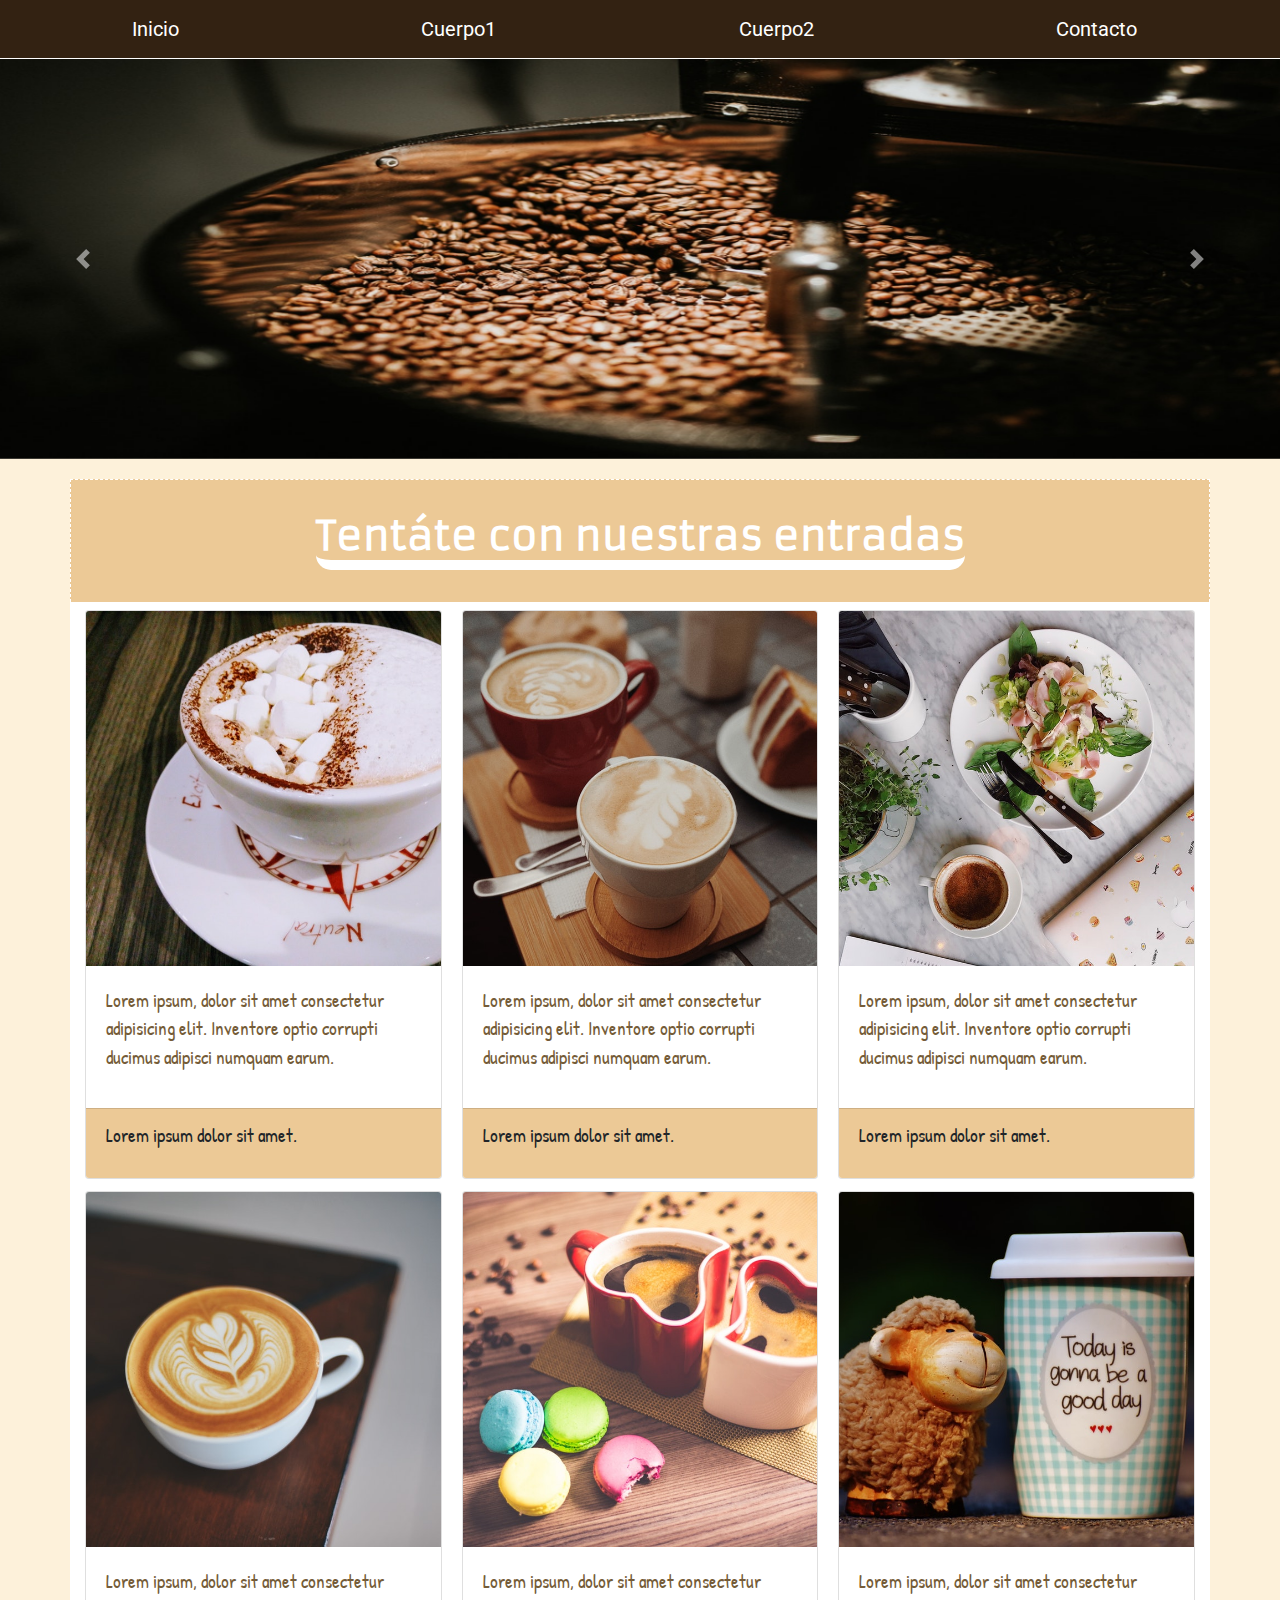
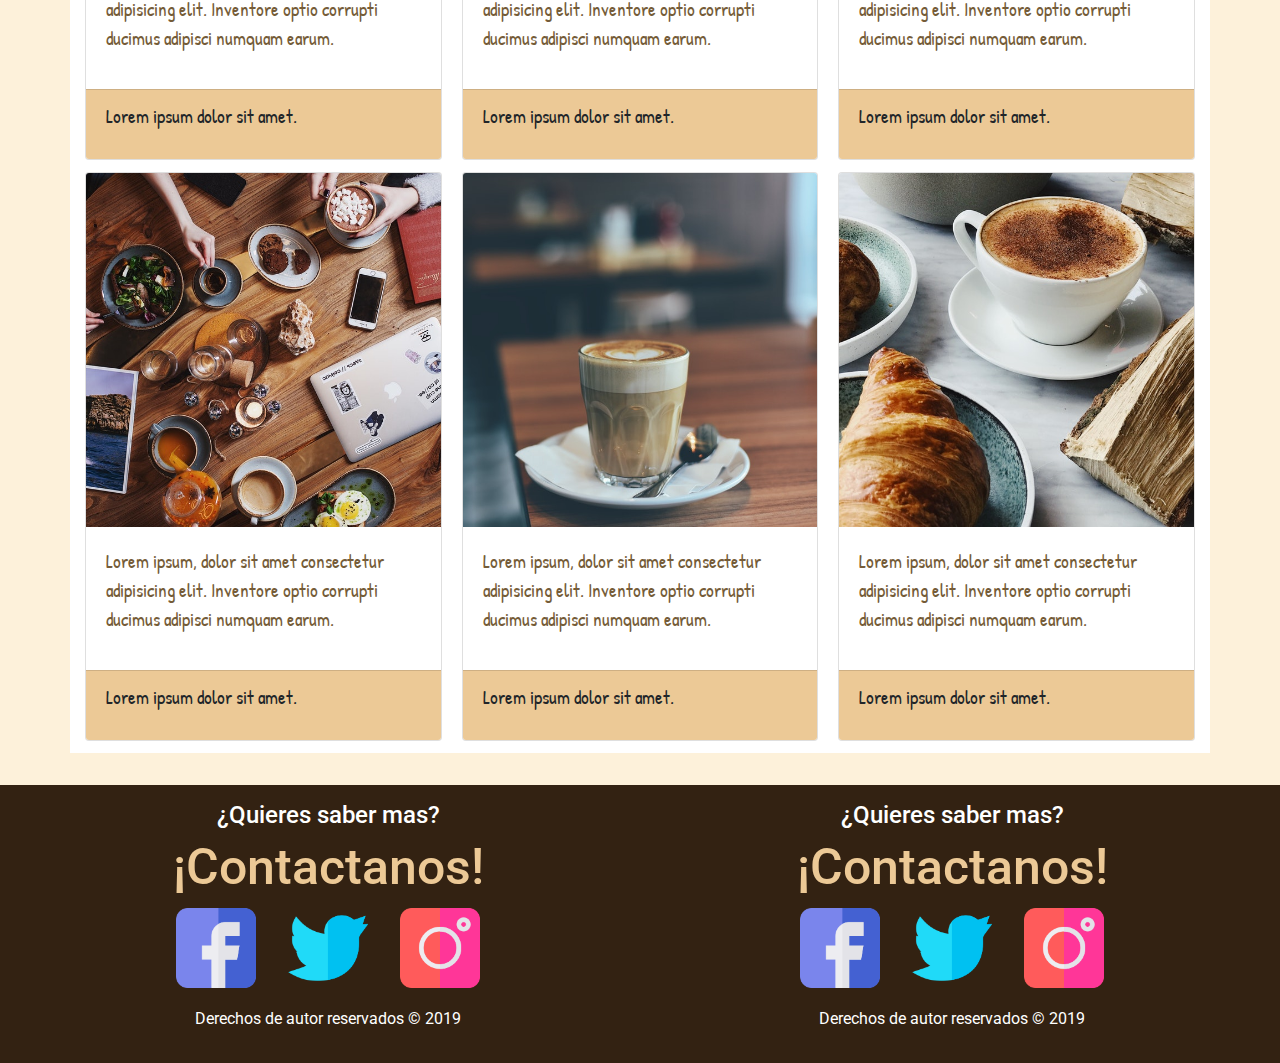
<file: CoolCoffee/index.html>
<!DOCTYPE html>
<html lang="es" dir="ltr">
  <head>
    <meta charset="utf-8">
    <meta name="viewport" content="width=device-width, user-scalable=no, initial-scale=1.0, maximum-scale=1.0, minimum-scale=1.0">
    <link rel="stylesheet" href="css/bootstrap.min.css">
    <link href="https://fonts.googleapis.com/css?family=Patrick+Hand&display=swap" rel="stylesheet">
    <link href="https://fonts.googleapis.com/css?family=Roboto&display=swap" rel="stylesheet">
    <link href="https://fonts.googleapis.com/css?family=Armata|Montserrat+Subrayada|Patua+One|Varela&display=swap" rel="stylesheet">
    <link rel="stylesheet" href="css/styles.css">
    <title>Cool Coffee</title>

  </head>
  <body>
      <nav class="navbar navbar-expand justify-content-around fixed-top"><!--NavBar-->
          <a class="navbar-brand btn" href="#">Inicio</a>
          <a class="navbar-brand btn" href="#">Cuerpo1</a>
          <a class="navbar-brand btn" href="#">Cuerpo2</a>
          <a class="navbar-brand btn" href="#">Contacto</a>
      </nav>
      <div class="row my-1">  <!--Carousel-->
        <div class="col px-0">
            <div class="carousel slide" id="carousel1" data-ride="carousel">
                <div class="carousel-inner">
                    <div class="carousel-item active ">
                        <img class="w-100 mw-100 mh-100" src="img/slider1.jpg" height="400px" alt="">
                    </div>
                    <div class="carousel-item">
                        <img class="w-100 mw-100 mh-100" src="img/slider4.jpg" height="400px" alt="">
                    </div>
                    <div class="carousel-item">
                        <img class="w-100 mw-100 mh-100" src="img/slider3.jpg" height="400px" alt="">
                    </div>
                    <a class="carousel-control-prev" href="#carousel1" role="button" data-slide="prev">
                        <span class="carousel-control-prev-icon" aria-hidden="true"></span>
                        <span class="sr-only">Previous</span>
                    </a>
                    <a class="carousel-control-next" href="#carousel1" role="button" data-slide="next">
                        <span class="carousel-control-next-icon" aria-hidden="true"></span>
                        <span class="sr-only">Next</span>
                    </a>

                </div>
            </div>
        </div>
    </div>  
    <div class="container">     
        <div class="row mt-1 body1">    <!--body1-->
            <div class="col-12 d-flex flex-wrap">
<!--                     <p>Siempre en tus <strong>Desayunos</strong> desde hace mas de 40 años</p>
                    
                 -->
            </div>
        </div>   
         
        <div class="row body2  mt-3">    <!--body2-->
            <div class="col-12" id="body2Title">
                <h2 class="d-inline-block"><strong>Tentáte con nuestras entradas</strong></h2>
                
            </div>
            <div class="col pt-2">
              <div class="card-columns">
                  
                <div class="card">
                      <img class="card-img-top img-fluid" src="img/card1.jpg" alt="">
                      <div class="card-body">
                          <p>Lorem ipsum, dolor sit amet consectetur adipisicing elit. Inventore optio corrupti ducimus adipisci numquam earum.</p>
                        </div>
                        <div class="card-footer">
                        <p class="">Lorem ipsum dolor sit amet.</p>
                    </div>
                </div>

                <div class="card">
                    <img class="card-img-top img-fluid" src="img/card2.jpg" alt="">
                    <div class="card-body">
                        <p>Lorem ipsum, dolor sit amet consectetur adipisicing elit. Inventore optio corrupti ducimus adipisci numquam earum.</p>
                    </div>
                    <div class="card-footer">
                        <p class="">Lorem ipsum dolor sit amet.</p>
                    </div>
                </div>

                <div class="card">
                    <img class="card-img-top img-fluid" src="img/card3.jpg" alt="">
                    <div class="card-body">
                        <p>Lorem ipsum, dolor sit amet consectetur adipisicing elit. Inventore optio corrupti ducimus adipisci numquam earum.</p>
                    </div>
                    <div class="card-footer">
                        <p class="">Lorem ipsum dolor sit amet.</p>
                    </div>
                </div>

                <div class="card">
                    <img class="card-img-top img-fluid" src="img/card4.jpg" alt="">
                    <div class="card-body">
                        <p>Lorem ipsum, dolor sit amet consectetur adipisicing elit. Inventore optio corrupti ducimus adipisci numquam earum.</p>
                    </div>
                    <div class="card-footer">
                        <p class="">Lorem ipsum dolor sit amet.</p>
                    </div>
                </div>

                <div class="card">
                    <img class="card-img-top img-fluid" src="img/card5.jpg" alt="">
                    <div class="card-body">
                        <p>Lorem ipsum, dolor sit amet consectetur adipisicing elit. Inventore optio corrupti ducimus adipisci numquam earum.</p>
                    </div>
                    <div class="card-footer">
                        <p class="">Lorem ipsum dolor sit amet.</p>
                    </div>
                </div>

                <div class="card">
                    <img class="card-img-top img-fluid" src="img/card6.jpg" alt="">
                    <div class="card-body">
                        <p>Lorem ipsum, dolor sit amet consectetur adipisicing elit. Inventore optio corrupti ducimus adipisci numquam earum.</p>
                    </div>
                    <div class="card-footer">
                        <p class="">Lorem ipsum dolor sit amet.</p>
                    </div>
                </div>

                <div class="card">
                    <img class="card-img-top img-fluid" src="img/card7.jpg" alt="">
                    <div class="card-body">
                        <p>Lorem ipsum, dolor sit amet consectetur adipisicing elit. Inventore optio corrupti ducimus adipisci numquam earum.</p>
                    </div>
                    <div class="card-footer">
                        <p class="">Lorem ipsum dolor sit amet.</p>
                    </div>
                </div>

                <div class="card">
                    <img class="card-img-top img-fluid" src="img/card8.2.jpg" alt="">
                    <div class="card-body">
                        <p>Lorem ipsum, dolor sit amet consectetur adipisicing elit. Inventore optio corrupti ducimus adipisci numquam earum.</p>
                    </div>
                    <div class="card-footer">
                        <p class="">Lorem ipsum dolor sit amet.</p>
                    </div>
                </div>

                <div class="card">
                    <img class="card-img-top img-fluid " src="img/card9.jpg" alt="">
                    <div class="card-body">
                        <p>Lorem ipsum, dolor sit amet consectetur adipisicing elit. Inventore optio corrupti ducimus adipisci numquam earum.</p>
                    </div>
                    <div class="card-footer">   <!--Footer-->
                        <p class="">Lorem ipsum dolor sit amet.</p>
                    </div>

                </div>
              </div>
            </div>      
        </div>
    </div>
    

        <footer class="container-fluid"> <!--footer-->
            <div class="row  footer justify-content-around">
                <div class="col-sm-12 col-lg-4 d-flex justify-content-center flex-wrap">
                    <div class="contacto text-center">
                        <h4>¿Quieres saber mas?<h4>                                    
                        <h1 class="text-center">¡Contactanos!</h1>
                    </div>                        
                
                <div class="w-100"></div>           
                <a href="https://www.facebook.com"><img class="" src="img/socialMedia/f4.png" alt="" height="80" width="80"></a>
                <a href="https://www.twitter.com"><img class="" src="img/socialMedia/t4.png" alt="" height="80" width="80"></a>
                <a href="https://www.instagram.com"><img class="" src="img/socialMedia/i4.png" alt="" height="80" width="80"></a>             
                <div class="w-100"></div>                             
                    <p class="mt-3">Derechos de autor reservados © 2019</p>                  
                </div>
      <!--           <div class="col-sm-12 col-lg-4 d-flex justify-content-center flex-wrap">
                    <div class="contacto text-center">
                        <h4>¿Quieres saber mas?<h4>                                    
                        <h1 class="text-center">¡Contactanos!</h1>
                    </div>                        
                
                <div class="w-100"></div>           
                <a href="https://www.facebook.com"><img class="" src="img/socialMedia/f4.png" alt="" height="80" width="80"></a>
                <a href="https://www.twitter.com"><img class="" src="img/socialMedia/t4.png" alt="" height="80" width="80"></a>
                <a href="https://www.instagram.com"><img class="" src="img/socialMedia/i4.png" alt="" height="80" width="80"></a>             
                <div class="w-100"></div>                             
                    <p class="mt-3">Derechos de autor reservados © 2019</p>                  
                </div> -->
                <div class="col-sm-12 col-lg-4 d-flex justify-content-center flex-wrap">
                    <div class="contacto text-center">
                        <h4>¿Quieres saber mas?<h4>                                    
                        <h1 class="text-center">¡Contactanos!</h1>
                    </div>                        
                
                <div class="w-100"></div>           
                <a href="https://www.facebook.com"><img class="" src="img/socialMedia/f4.png" alt="" height="80" width="80"></a>
                <a href="https://www.twitter.com"><img class="" src="img/socialMedia/t4.png" alt="" height="80" width="80"></a>
                <a href="https://www.instagram.com"><img class="" src="img/socialMedia/i4.png" alt="" height="80" width="80"></a>             
                <div class="w-100"></div>                             
                    <p class="mt-3">Derechos de autor reservados © 2019</p>                  
                </div>
             
            </div>
            
        </footer> 
   
        
        <script src="js/jquery-3.3.1.slim.min.js"></script>
    <script src="js/popper.min.js"></script>
    <script src="js/bootstrap.min.js"></script>
    
</body>
</html>
</file>
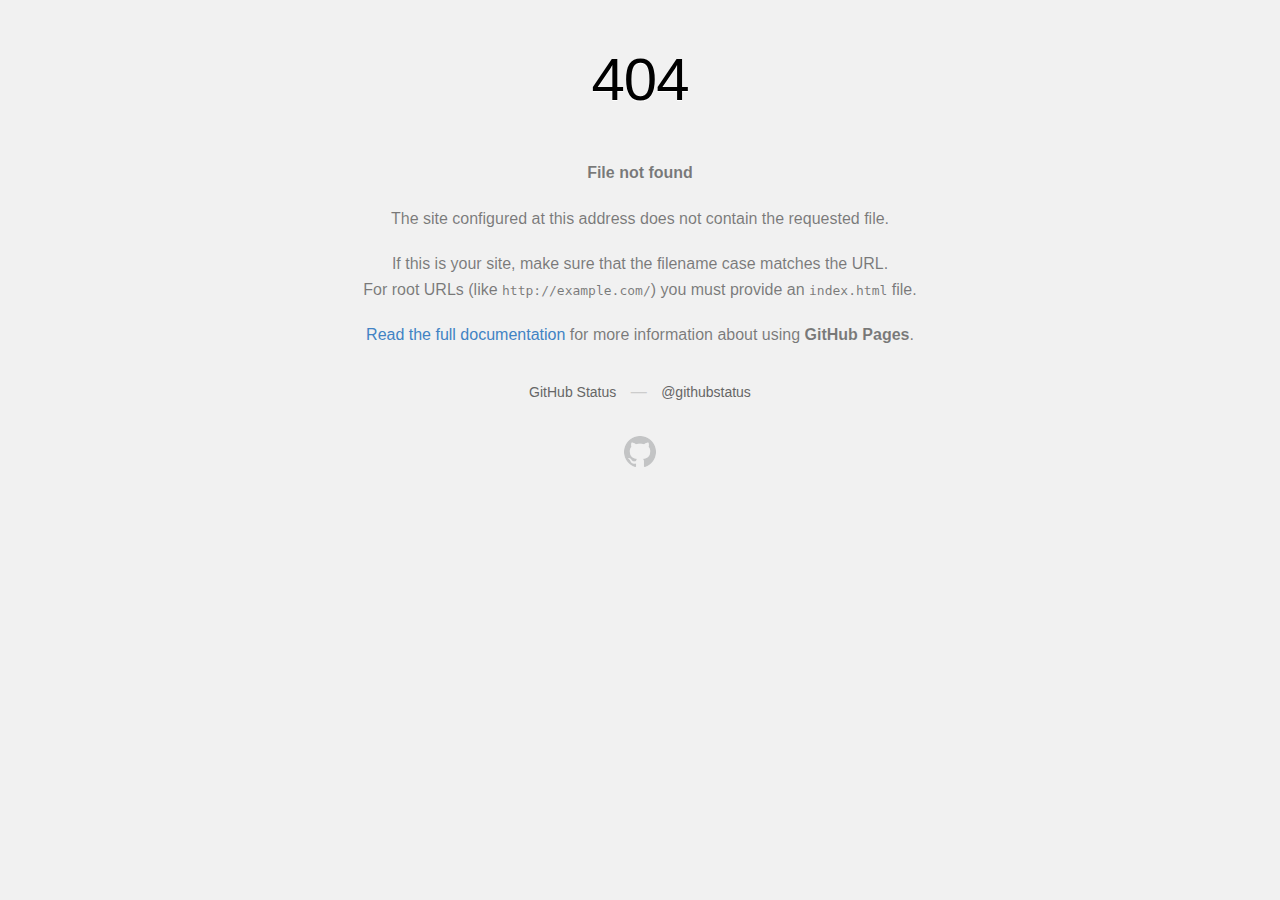
<file: Celulandia/js/Page not found · GitHub Pages.html>
<!DOCTYPE html>
<!-- saved from url=(0049)https://charly001.github.io/coolcoffee/index.html -->
<html><head><meta http-equiv="Content-Type" content="text/html; charset=UTF-8">
    
    <meta http-equiv="Content-Security-Policy" content="default-src &#39;none&#39;; style-src &#39;unsafe-inline&#39;; img-src data:; connect-src &#39;self&#39;">
    <title>Page not found · GitHub Pages</title>
    <style type="text/css" media="screen">
      body {
        background-color: #f1f1f1;
        margin: 0;
        font-family: "Helvetica Neue", Helvetica, Arial, sans-serif;
      }

      .container { margin: 50px auto 40px auto; width: 600px; text-align: center; }

      a { color: #4183c4; text-decoration: none; }
      a:hover { text-decoration: underline; }

      h1 { width: 800px; position:relative; left: -100px; letter-spacing: -1px; line-height: 60px; font-size: 60px; font-weight: 100; margin: 0px 0 50px 0; text-shadow: 0 1px 0 #fff; }
      p { color: rgba(0, 0, 0, 0.5); margin: 20px 0; line-height: 1.6; }

      ul { list-style: none; margin: 25px 0; padding: 0; }
      li { display: table-cell; font-weight: bold; width: 1%; }

      .logo { display: inline-block; margin-top: 35px; }
      .logo-img-2x { display: none; }
      @media
      only screen and (-webkit-min-device-pixel-ratio: 2),
      only screen and (   min--moz-device-pixel-ratio: 2),
      only screen and (     -o-min-device-pixel-ratio: 2/1),
      only screen and (        min-device-pixel-ratio: 2),
      only screen and (                min-resolution: 192dpi),
      only screen and (                min-resolution: 2dppx) {
        .logo-img-1x { display: none; }
        .logo-img-2x { display: inline-block; }
      }

      #suggestions {
        margin-top: 35px;
        color: #ccc;
      }
      #suggestions a {
        color: #666666;
        font-weight: 200;
        font-size: 14px;
        margin: 0 10px;
      }

    </style>
  </head>
  <body>

    <div class="container">

      <h1>404</h1>
      <p><strong>File not found</strong></p>

      <p>
        The site configured at this address does not
        contain the requested file.
      </p>

      <p>
        If this is your site, make sure that the filename case matches the URL.<br>
        For root URLs (like <code>http://example.com/</code>) you must provide an
        <code>index.html</code> file.
      </p>

      <p>
        <a href="https://help.github.com/pages/">Read the full documentation</a>
        for more information about using <strong>GitHub Pages</strong>.
      </p>

      <div id="suggestions">
        <a href="https://githubstatus.com/">GitHub Status</a> —
        <a href="https://twitter.com/githubstatus">@githubstatus</a>
      </div>

      <a href="https://charly001.github.io/" class="logo logo-img-1x">
        <img width="32" height="32" title="" alt="" src="[data-uri]">
      </a>

      <a href="https://charly001.github.io/" class="logo logo-img-2x">
        <img width="32" height="32" title="" alt="" src="[data-uri]">
      </a>
    </div>
  

</body></html>
</file>
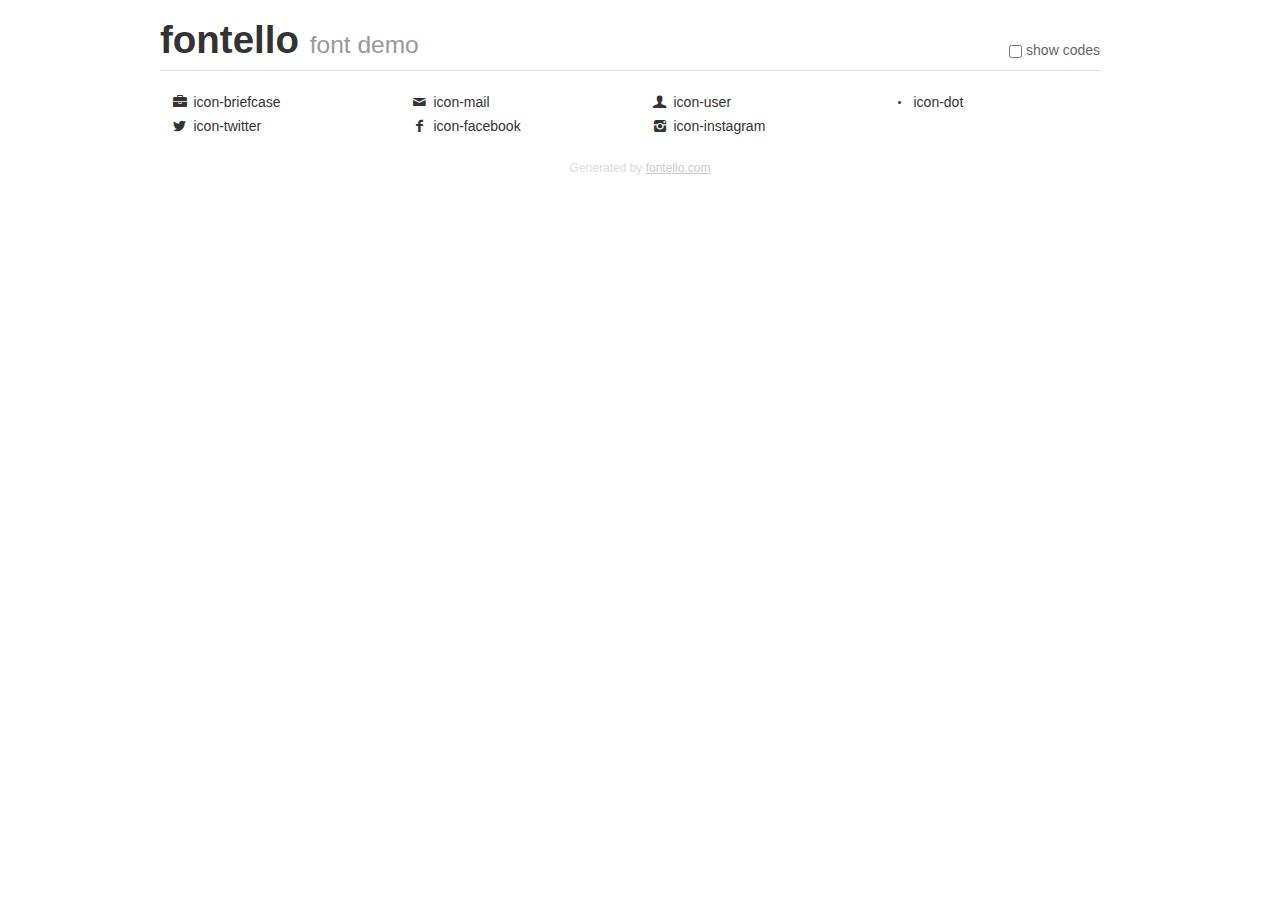
<file: Portfolio/img/fontello-224724da/demo.html>
<!DOCTYPE html>
<html>
  <head><!--[if lt IE 9]><script language="javascript" type="text/javascript" src="//html5shim.googlecode.com/svn/trunk/html5.js"></script><![endif]-->
    <meta charset="UTF-8"><style>/*
 * Bootstrap v2.2.1
 *
 * Copyright 2012 Twitter, Inc
 * Licensed under the Apache License v2.0
 * http://www.apache.org/licenses/LICENSE-2.0
 *
 * Designed and built with all the love in the world @twitter by @mdo and @fat.
 */
.clearfix {
  *zoom: 1;
}
.clearfix:before,
.clearfix:after {
  display: table;
  content: "";
  line-height: 0;
}
.clearfix:after {
  clear: both;
}
html {
  font-size: 100%;
  -webkit-text-size-adjust: 100%;
  -ms-text-size-adjust: 100%;
}
a:focus {
  outline: thin dotted #333;
  outline: 5px auto -webkit-focus-ring-color;
  outline-offset: -2px;
}
a:hover,
a:active {
  outline: 0;
}
button,
input,
select,
textarea {
  margin: 0;
  font-size: 100%;
  vertical-align: middle;
}
button,
input {
  *overflow: visible;
  line-height: normal;
}
button::-moz-focus-inner,
input::-moz-focus-inner {
  padding: 0;
  border: 0;
}
body {
  margin: 0;
  font-family: "Helvetica Neue", Helvetica, Arial, sans-serif;
  font-size: 14px;
  line-height: 20px;
  color: #333;
  background-color: #fff;
}
a {
  color: #08c;
  text-decoration: none;
}
a:hover {
  color: #005580;
  text-decoration: underline;
}
.row {
  margin-left: -20px;
  *zoom: 1;
}
.row:before,
.row:after {
  display: table;
  content: "";
  line-height: 0;
}
.row:after {
  clear: both;
}
[class*="span"] {
  float: left;
  min-height: 1px;
  margin-left: 20px;
}
.container,
.navbar-static-top .container,
.navbar-fixed-top .container,
.navbar-fixed-bottom .container {
  width: 940px;
}
.span12 {
  width: 940px;
}
.span11 {
  width: 860px;
}
.span10 {
  width: 780px;
}
.span9 {
  width: 700px;
}
.span8 {
  width: 620px;
}
.span7 {
  width: 540px;
}
.span6 {
  width: 460px;
}
.span5 {
  width: 380px;
}
.span4 {
  width: 300px;
}
.span3 {
  width: 220px;
}
.span2 {
  width: 140px;
}
.span1 {
  width: 60px;
}
[class*="span"].pull-right,
.row-fluid [class*="span"].pull-right {
  float: right;
}
.container {
  margin-right: auto;
  margin-left: auto;
  *zoom: 1;
}
.container:before,
.container:after {
  display: table;
  content: "";
  line-height: 0;
}
.container:after {
  clear: both;
}
p {
  margin: 0 0 10px;
}
.lead {
  margin-bottom: 20px;
  font-size: 21px;
  font-weight: 200;
  line-height: 30px;
}
small {
  font-size: 85%;
}
h1 {
  margin: 10px 0;
  font-family: inherit;
  font-weight: bold;
  line-height: 20px;
  color: inherit;
  text-rendering: optimizelegibility;
}
h1 small {
  font-weight: normal;
  line-height: 1;
  color: #999;
}
h1 {
  line-height: 40px;
}
h1 {
  font-size: 38.5px;
}
h1 small {
  font-size: 24.5px;
}
body {
  margin-top: 90px;
}
.header {
  position: fixed;
  top: 0;
  left: 50%;
  margin-left: -480px;
  background-color: #fff;
  border-bottom: 1px solid #ddd;
  padding-top: 10px;
  z-index: 10;
}
.footer {
  color: #ddd;
  font-size: 12px;
  text-align: center;
  margin-top: 20px;
}
.footer a {
  color: #ccc;
  text-decoration: underline;
}
.the-icons {
  font-size: 14px;
  line-height: 24px;
}
.switch {
  position: absolute;
  right: 0;
  bottom: 10px;
  color: #666;
}
.switch input {
  margin-right: 0.3em;
}
.codesOn .i-name {
  display: none;
}
.codesOn .i-code {
  display: inline;
}
.i-code {
  display: none;
}
@font-face {
      font-family: 'fontello';
      src: url('./font/fontello.eot?96352405');
      src: url('./font/fontello.eot?96352405#iefix') format('embedded-opentype'),
           url('./font/fontello.woff?96352405') format('woff'),
           url('./font/fontello.ttf?96352405') format('truetype'),
           url('./font/fontello.svg?96352405#fontello') format('svg');
      font-weight: normal;
      font-style: normal;
    }
     
     
    .demo-icon
    {
      font-family: "fontello";
      font-style: normal;
      font-weight: normal;
      speak: none;
     
      display: inline-block;
      text-decoration: inherit;
      width: 1em;
      margin-right: .2em;
      text-align: center;
      /* opacity: .8; */
     
      /* For safety - reset parent styles, that can break glyph codes*/
      font-variant: normal;
      text-transform: none;
     
      /* fix buttons height, for twitter bootstrap */
      line-height: 1em;
     
      /* Animation center compensation - margins should be symmetric */
      /* remove if not needed */
      margin-left: .2em;
     
      /* You can be more comfortable with increased icons size */
      /* font-size: 120%; */
     
      /* Font smoothing. That was taken from TWBS */
      -webkit-font-smoothing: antialiased;
      -moz-osx-font-smoothing: grayscale;
     
      /* Uncomment for 3D effect */
      /* text-shadow: 1px 1px 1px rgba(127, 127, 127, 0.3); */
    }
     </style>
    <link rel="stylesheet" href="css/animation.css"><!--[if IE 7]><link rel="stylesheet" href="css/" + font.fontname + "-ie7.css"><![endif]-->
    <script>
      function toggleCodes(on) {
        var obj = document.getElementById('icons');
      
        if (on) {
          obj.className += ' codesOn';
        } else {
          obj.className = obj.className.replace(' codesOn', '');
        }
      }
      
    </script>
  </head>
  <body>
    <div class="container header">
      <h1>fontello <small>font demo</small></h1>
      <label class="switch">
        <input type="checkbox" onclick="toggleCodes(this.checked)">show codes
      </label>
    </div>
    <div class="container" id="icons">
      <div class="row">
        <div class="the-icons span3" title="Code: 0xe800"><i class="demo-icon icon-briefcase">&#xe800;</i> <span class="i-name">icon-briefcase</span><span class="i-code">0xe800</span></div>
        <div class="the-icons span3" title="Code: 0xe801"><i class="demo-icon icon-mail">&#xe801;</i> <span class="i-name">icon-mail</span><span class="i-code">0xe801</span></div>
        <div class="the-icons span3" title="Code: 0xe802"><i class="demo-icon icon-user">&#xe802;</i> <span class="i-name">icon-user</span><span class="i-code">0xe802</span></div>
        <div class="the-icons span3" title="Code: 0xe803"><i class="demo-icon icon-dot">&#xe803;</i> <span class="i-name">icon-dot</span><span class="i-code">0xe803</span></div>
      </div>
      <div class="row">
        <div class="the-icons span3" title="Code: 0xf309"><i class="demo-icon icon-twitter">&#xf309;</i> <span class="i-name">icon-twitter</span><span class="i-code">0xf309</span></div>
        <div class="the-icons span3" title="Code: 0xf30c"><i class="demo-icon icon-facebook">&#xf30c;</i> <span class="i-name">icon-facebook</span><span class="i-code">0xf30c</span></div>
        <div class="the-icons span3" title="Code: 0xf32d"><i class="demo-icon icon-instagram">&#xf32d;</i> <span class="i-name">icon-instagram</span><span class="i-code">0xf32d</span></div>
      </div>
    </div>
    <div class="container footer">Generated by <a href="http://fontello.com">fontello.com</a></div>
  </body>
</html>
</file>
<file: CoolCoffee/css/styles.css>
body{
    background-color: #FDF1DA;
    font-family: 'Patrick Hand', cursive;
    padding-top:55px;
}

nav{
    font-family: 'Roboto', sans-serif;
    border-bottom:1px solid white;
    background-color:#332212;
    
}

.body1{
    background-color: #FDF1DA;
    color: rgb(139, 134, 134);   
}

.body1 .col-6 p{
    padding: 1rem;
}

.body1 .col-6{
    border-bottom: 2px dashed rgb(112, 106, 106);
    border-right: 2px dashed rgb(112, 106, 106);
    background-color:white;
    
}

.btn-dark{
    background-color:#332212;
}

.body2{
    /*background-color:#343a40;*/
    background-color: white;
}

#body2Title{
    background-color: #ECC996; 
    text-align: center;
    border: 1px dashed white;
    border-bottom: hidden;
    
}

#body2Title h2{
    color: white;
    font-size: 40px;
    font-family: 'Armata', 'Patua One', Varela, sans-serif;
    border-bottom: 10px solid white;
    border-radius: 15px;
    margin: 2rem 0px;
}

.card-footer{
    background-color: #ECC996;
    font-size: 120%;
    
}

.card-body{
    color:#755C38;
    font-size: 120%;
}

.footer{

    margin-top: 2rem;
    padding:1rem;
    font-family: 'Roboto', sans-serif;
    /* background-color: #30210c; */
    background-color:#332212;
    color:white;
}

.footer img{
    margin: 3px 1rem;
}

.contacto h1{
    color:#ECC996;
    font-size: 50px;
    
}

 li{
    list-style-type: none;
    
}
    
 li a{
    
    text-decoration: none;
 
}

.btn{
    margin-right:0.7rem;
    padding-left:0;
    padding-right:0;   
    color:white;
}

.btn:hover{   
    color: #ECC996;
}
</file>
<file: Portfolio/img/fontello-224724da/css/animation.css>
/*
   Animation example, for spinners
*/
.animate-spin {
  -moz-animation: spin 2s infinite linear;
  -o-animation: spin 2s infinite linear;
  -webkit-animation: spin 2s infinite linear;
  animation: spin 2s infinite linear;
  display: inline-block;
}
@-moz-keyframes spin {
  0% {
    -moz-transform: rotate(0deg);
    -o-transform: rotate(0deg);
    -webkit-transform: rotate(0deg);
    transform: rotate(0deg);
  }

  100% {
    -moz-transform: rotate(359deg);
    -o-transform: rotate(359deg);
    -webkit-transform: rotate(359deg);
    transform: rotate(359deg);
  }
}
@-webkit-keyframes spin {
  0% {
    -moz-transform: rotate(0deg);
    -o-transform: rotate(0deg);
    -webkit-transform: rotate(0deg);
    transform: rotate(0deg);
  }

  100% {
    -moz-transform: rotate(359deg);
    -o-transform: rotate(359deg);
    -webkit-transform: rotate(359deg);
    transform: rotate(359deg);
  }
}
@-o-keyframes spin {
  0% {
    -moz-transform: rotate(0deg);
    -o-transform: rotate(0deg);
    -webkit-transform: rotate(0deg);
    transform: rotate(0deg);
  }

  100% {
    -moz-transform: rotate(359deg);
    -o-transform: rotate(359deg);
    -webkit-transform: rotate(359deg);
    transform: rotate(359deg);
  }
}
@-ms-keyframes spin {
  0% {
    -moz-transform: rotate(0deg);
    -o-transform: rotate(0deg);
    -webkit-transform: rotate(0deg);
    transform: rotate(0deg);
  }

  100% {
    -moz-transform: rotate(359deg);
    -o-transform: rotate(359deg);
    -webkit-transform: rotate(359deg);
    transform: rotate(359deg);
  }
}
@keyframes spin {
  0% {
    -moz-transform: rotate(0deg);
    -o-transform: rotate(0deg);
    -webkit-transform: rotate(0deg);
    transform: rotate(0deg);
  }

  100% {
    -moz-transform: rotate(359deg);
    -o-transform: rotate(359deg);
    -webkit-transform: rotate(359deg);
    transform: rotate(359deg);
  }
}
</file>
